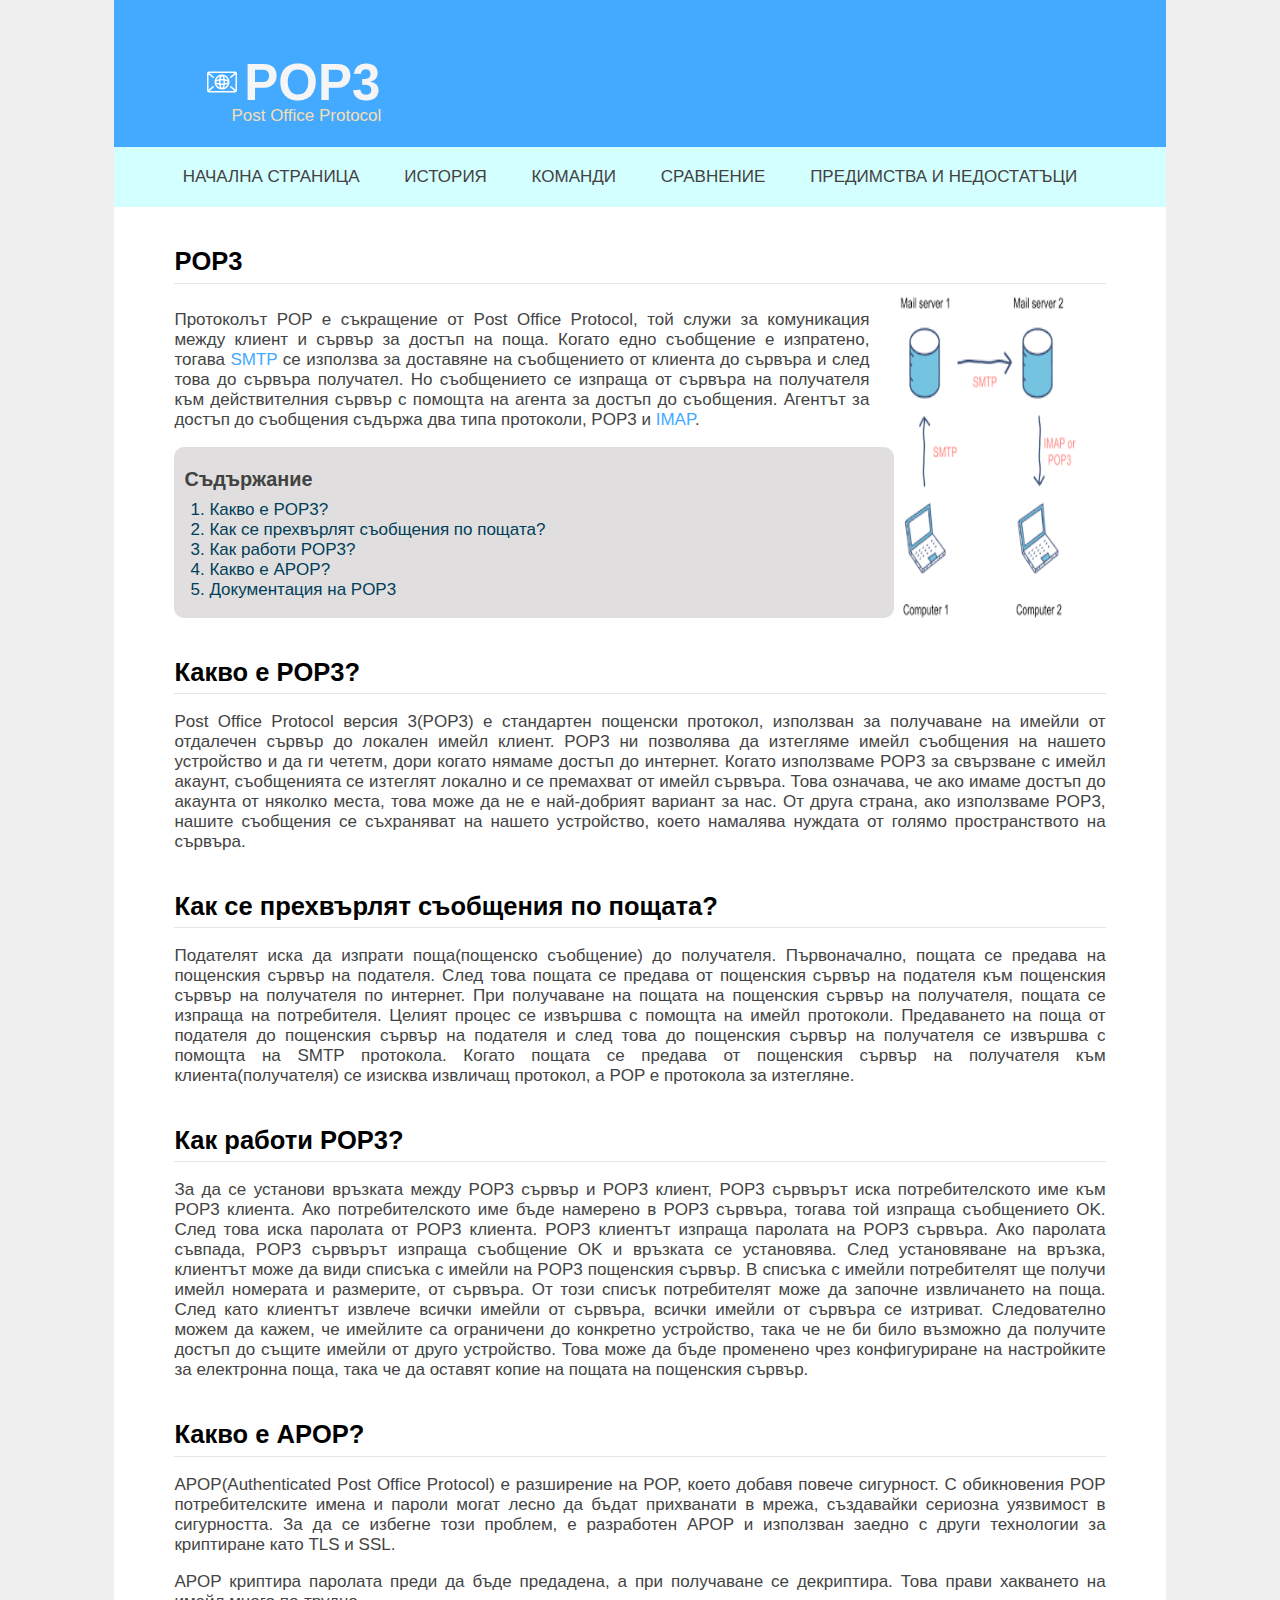
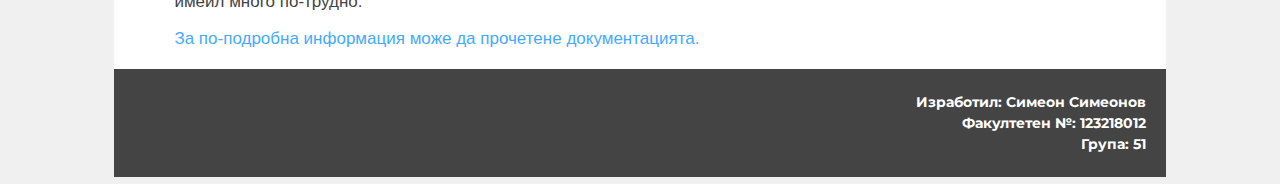
<file: POP3/index.html>
<!DOCTYPE html>
<html lang="en">

<head>
    <meta charset="UTF-8">
    <title>POP3 - Post Office Protocol</title>
    <link rel="icon" href="img/pop3_icon.png" type="image/x-icon">
    <link rel="stylesheet" href="style/style.css">
</head>

<body>
    <header>
        <h1><img src="img/mail_icon.png" alt="logo"> POP3</h1>
        <span>Post Office Protocol</span>
    </header>
    <nav>
        <a href="index.html">Начална страница</a>
        <a href="history.html">История</a>
        <a href="commands.html">Команди</a>
        <a href="comparisons.html">Сравнение</a>
        <a href="advantages_disadvantages.html">Предимства и недостатъци</a>
    </nav>

    <div class="main-wrapper">
        <article>
            <h2>POP3</h2>
            <hr>
            <div class="container">
                <div>
                    <p>Протоколът POP е съкращение от Post Office Protocol, той служи за комуникация между клиент и сървър за достъп на поща. Когато едно съобщение е изпратено, тогава <a href="smtp.html">SMTP</a> се използва за доставяне на съобщението от
                        клиента до сървъра и след това до сървъра получател. Но съобщението се изпраща от сървъра на получателя към действителния сървър с помощта на агента за достъп до съобщения. Агентът за достъп до съобщения съдържа два типа протоколи,
                        POP3 и <a href="imap.html">IMAP</a>.</p>

                    <div class="page_content">
                        <h3>Съдържание</h3>
                        <ol>
                            <li><a href="#pop3">Какво е POP3?</a></li>
                            <li><a href="#email_sending">Как се прехвърлят съобщения по пощата?</a></li>
                            <li><a href="#pop_workflow">Как работи POP3?</a></li>
                            <li><a href="#аpop">Какво е APOP?</a></li>
                            <li><a href="https://www.ietf.org/rfc/rfc1939.txt">Документация на POP3</a></li>
                        </ol>
                    </div>
                </div>
                <img src="img/mail_transfer.png" alt="How mail is transferred">
            </div>

            <h2 id="pop3">Какво е POP3?</h2>
            <hr>
            <p>Post Office Protocol версия 3(POP3) е стандартен пощенски протокол, използван за получаване на имейли от отдалечен сървър до локален имейл клиент. POP3 ни позволява да изтегляме имейл съобщения на нашето устройство и да ги чететм, дори когато
                нямаме достъп до интернет. Когато използваме POP3 за свързване с имейл акаунт, съобщенията се изтеглят локално и се премахват от имейл сървъра. Това означава, че ако имаме достъп до акаунта от няколко места, това може да не е най-добрият
                вариант за нас. От друга страна, ако използваме POP3, нашите съобщения се съхраняват на нашето устройство, което намалява нуждата от голямо пространството на сървъра.</p>

            <h2 id="email_sending">Как се прехвърлят съобщения по пощата?</h2>
            <hr>
            <p>Подателят иска да изпрати поща(пощенско съобщение) до получателя. Първоначално, пощата се предава на пощенския сървър на подателя. След това пощата се предава от пощенския сървър на подателя към пощенския сървър на получателя по интернет.
                При получаване на пощата на пощенския сървър на получателя, пощата се изпраща на потребителя. Целият процес се извършва с помощта на имейл протоколи. Предаването на поща от подателя до пощенския сървър на подателя и след това до пощенския
                сървър на получателя се извършва с помощта на SMTP протокола. Когато пощата се предава от пощенския сървър на получателя към клиента(получателя) се изисква извличащ протокол, а POP е протокола за изтегляне.</p>

            <h2 id="pop_workflow">Как работи POP3?</h2>
            <hr>
            <p>За да се установи връзката между POP3 сървър и POP3 клиент, POP3 сървърът иска потребителското име към POP3 клиента. Ако потребителското име бъде намерено в POP3 сървъра, тогава той изпраща съобщението OK. След това иска паролата от POP3 клиента.
                POP3 клиентът изпраща паролата на POP3 сървъра. Ако паролата съвпада, POP3 сървърът изпраща съобщение OK и връзката се установява. След установяване на връзка, клиентът може да види списъка с имейли на POP3 пощенския сървър. В списъка
                с имейли потребителят ще получи имейл номерата и размерите, от сървъра. От този списък потребителят може да започне извличането на поща. След като клиентът извлече всички имейли от сървъра, всички имейли от сървъра се изтриват. Следователно
                можем да кажем, че имейлите са ограничени до конкретно устройство, така че не би било възможно да получите достъп до същите имейли от друго устройство. Това може да бъде променено чрез конфигуриране на настройките за електронна поща, така
                че да оставят копие на пощата на пощенския сървър.</p>

            <h2 id="аpop">Какво е APOP?</h2>
            <hr>
            <p>APOP(Authenticated Post Office Protocol) е разширение на POP, което добавя повече сигурност. С обикновения POP потребителските имена и пароли могат лесно да бъдат прихванати в мрежа, създавайки сериозна уязвимост в сигурността. За да се избегне
                този проблем, е разработен APOP и използван заедно с други технологии за криптиране като TLS и SSL.</p>
            <p>APOP криптира паролата преди да бъде предадена, а при получаване се декриптира. Това прави хакването на имейл много по-трудно.</p>

            <a href="https://www.ietf.org/rfc/rfc1939.txt">За по-подробна информация може да прочетене документацията.</a>


        </article>
    </div>

    <footer>
        <h3>Изработил: Симеон Симеонов</h3>
        <h4>Факултетен №: 123218012</h4>
        <h4>Група: 51</h4>
    </footer>
</body>

</html>
</file>
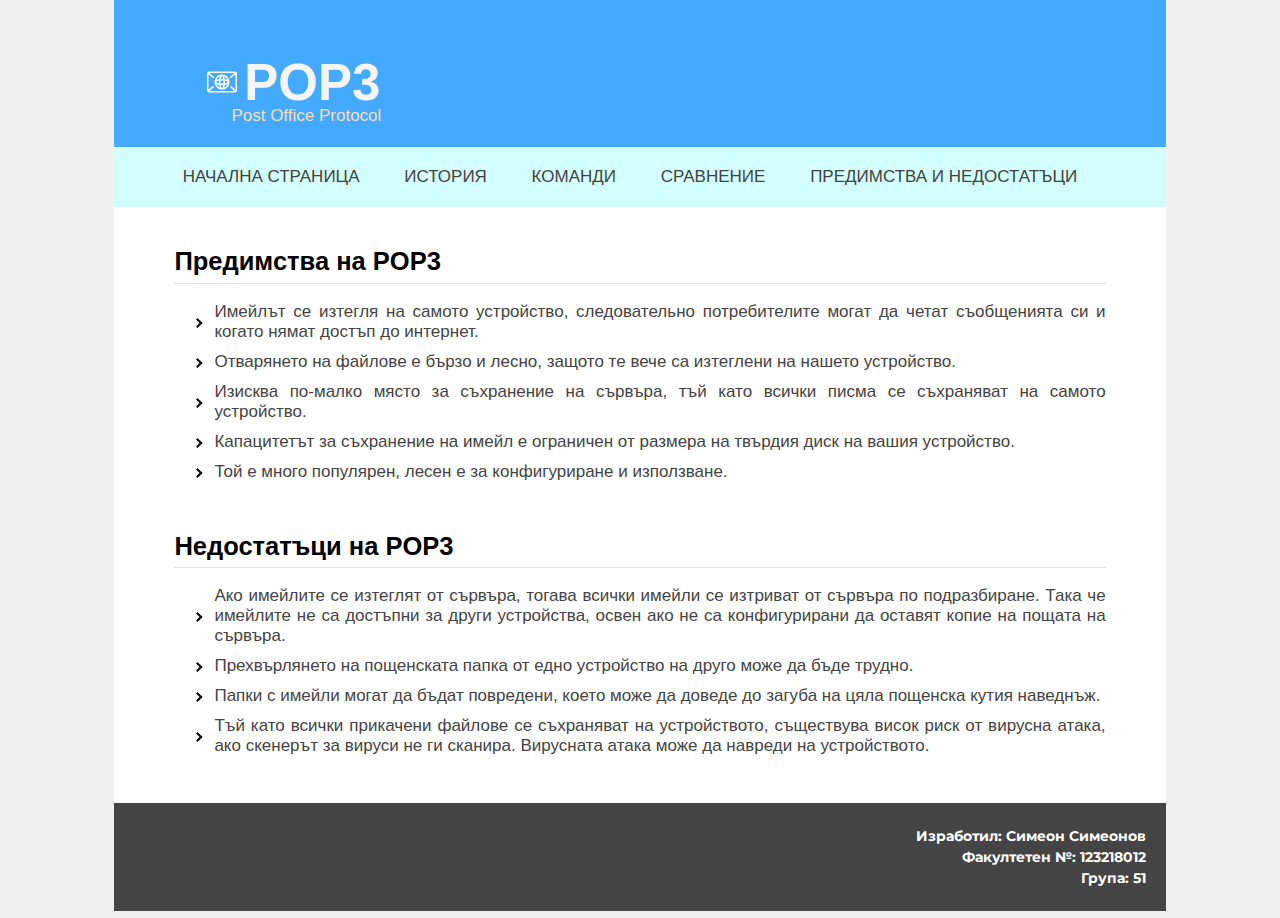
<file: POP3/advantages_disadvantages.html>
<!DOCTYPE html>
<html lang="en">

<head>
    <meta charset="UTF-8">
    <title>POP3 - Advantages and disadvantages</title>
    <link rel="icon" href="img/pop3_icon.png" type="image/x-icon">
    <link rel="stylesheet" href="style/style.css">
</head>

<body>
    <header>
        <h1><img src="img/mail_icon.png" alt="logo"> POP3</h1>
        <span>Post Office Protocol</span>
    </header>
    <nav>
        <a href="index.html">Начална страница</a>
        <a href="history.html">История</a>
        <a href="commands.html">Команди</a>
        <a href="comparisons.html">Сравнение</a>
        <a href="advantages_disadvantages.html">Предимства и недостатъци</a>
    </nav>

    <div class="main-wrapper">
        <article>
            <h2>Предимства на POP3</h2>
            <hr>
            <ul>
                <li>Имейлът се изтегля на самото устройство, следовательно потребителите могат да четат съобщенията си и когато нямат достъп до интернет.</li>
                <li>Отварянето на файлове е бързо и лесно, защото те вече са изтеглени на нашето устройство.</li>
                <li>Изисква по-малко място за съхранение на сървъра, тъй като всички писма се съхраняват на самото устройство.</li>
                <li>Капацитетът за съхранение на имейл е ограничен от размера на твърдия диск на вашия устройство.</li>
                <li>Той е много популярен, лесен е за конфигуриране и използване.</li>
            </ul>

            <h2>Недостатъци на POP3</h2>
            <hr>
            <ul>
                <li>Ако имейлите се изтеглят от сървъра, тогава всички имейли се изтриват от сървъра по подразбиране. Така че имейлите не са достъпни за други устройства, освен ако не са конфигурирани да оставят копие на пощата на сървъра.</li>
                <li>Прехвърлянето на пощенската папка от едно устройство на друго може да бъде трудно.</li>
                <li>Папки с имейли могат да бъдат повредени, което може да доведе до загуба на цяла пощенска кутия наведнъж.</li>
                <li>Тъй като всички прикачени файлове се съхраняват на устройството, съществува висок риск от вирусна атака, ако скенерът за вируси не ги сканира. Вирусната атака може да навреди на устройството.</li>
            </ul>
        </article>
    </div>

    <footer>
        <h3>Изработил: Симеон Симеонов</h3>
        <h4>Факултетен №: 123218012</h4>
        <h4>Група: 51</h4>
    </footer>
</body>

</html>
</file>
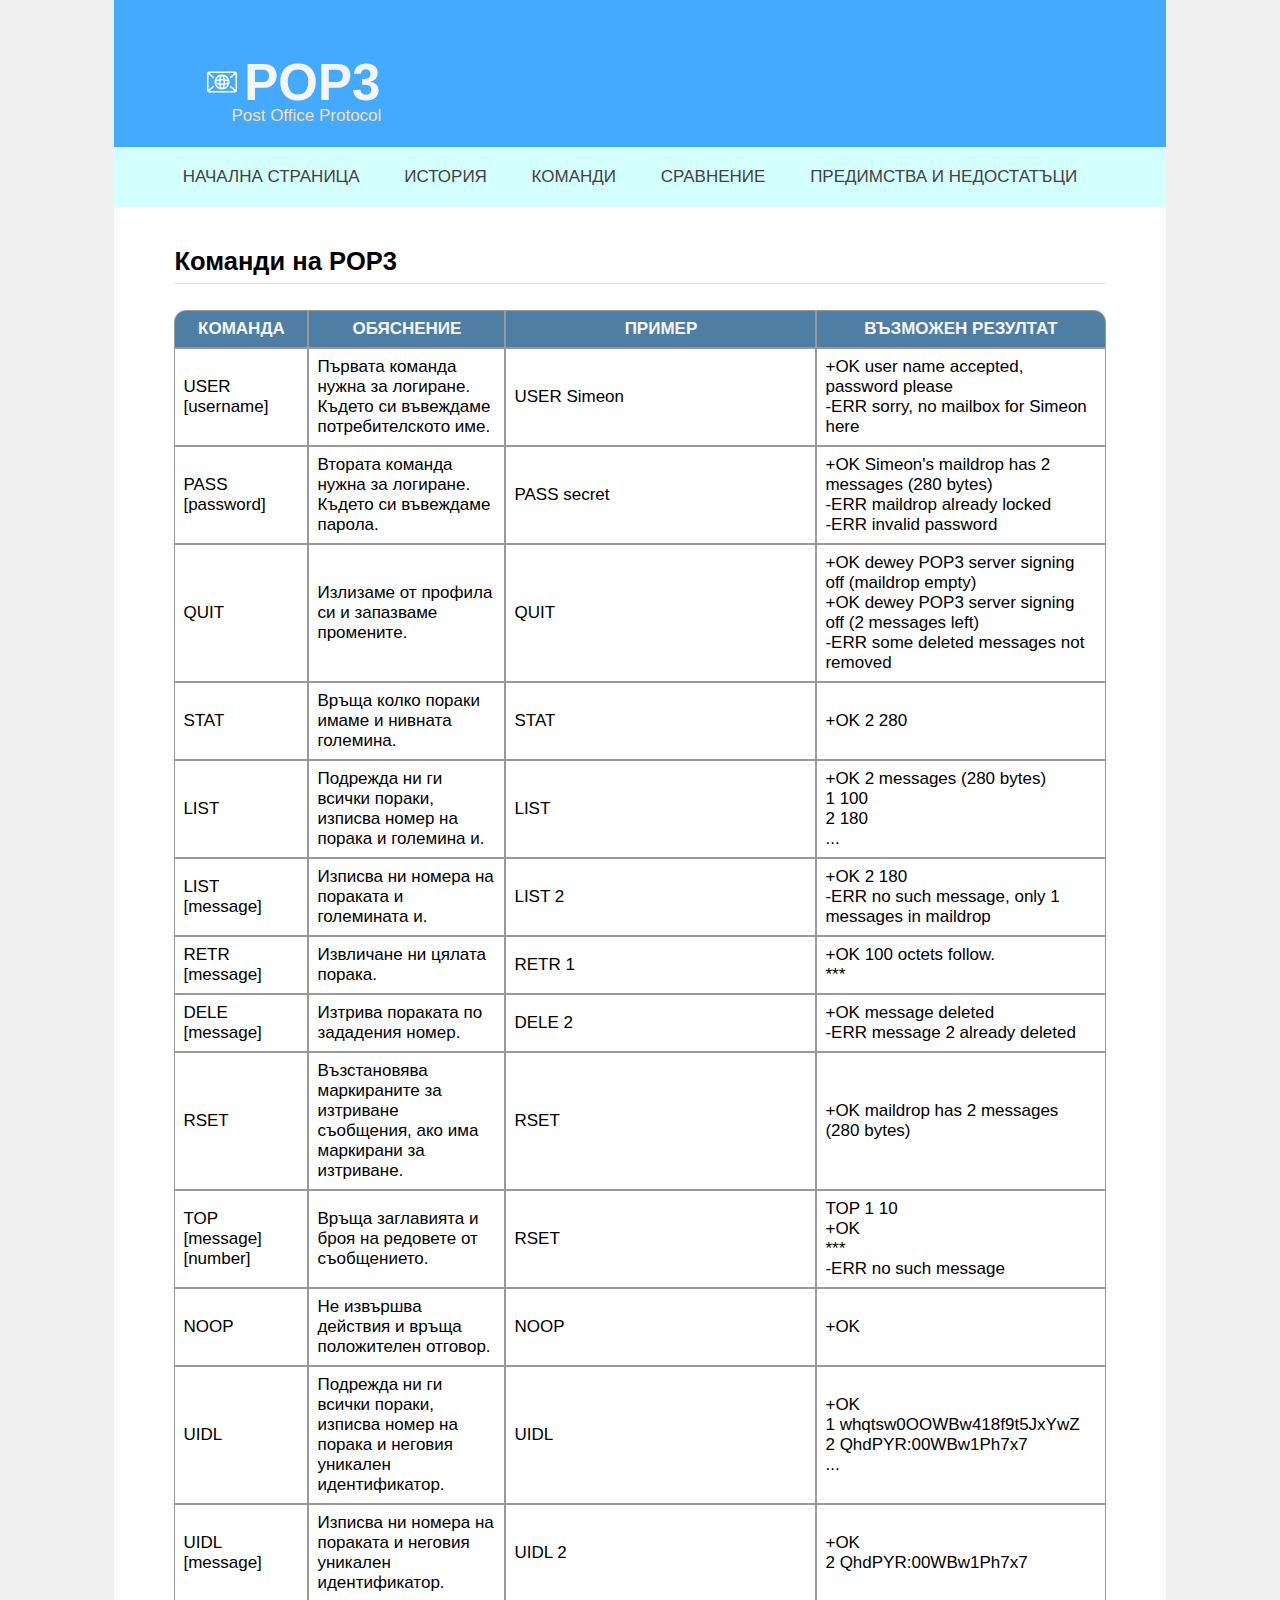
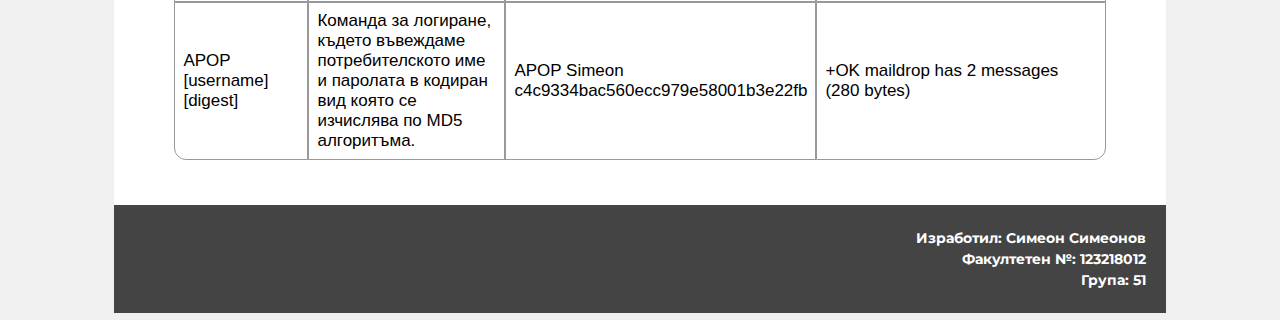
<file: POP3/commands.html>
<!DOCTYPE html>
<html lang="en">

<head>
    <meta charset="UTF-8">
    <title>POP3 - Commands</title>
    <link rel="icon" href="img/pop3_icon.png" type="image/x-icon">
    <link rel="stylesheet" href="style/style.css">
</head>

<body>
    <header>
        <h1><img src="img/mail_icon.png" alt="logo"> POP3</h1>
        <span>Post Office Protocol</span>
    </header>
    <nav>
        <a href="index.html">Начална страница</a>
        <a href="history.html">История</a>
        <a href="commands.html">Команди</a>
        <a href="comparisons.html">Сравнение</a>
        <a href="advantages_disadvantages.html">Предимства и недостатъци</a>
    </nav>

    <div class="main-wrapper">
        <article>
            <h2>Команди на POP3</h2>
            <hr>
            <table>
                <tr>
                    <th class="command">КОМАНДА</th>
                    <th class="explanation">ОБЯСНЕНИЕ</th>
                    <th class="example">ПРИМЕР</th>
                    <th class="result">ВЪЗМОЖЕН РЕЗУЛТАТ</th>
                </tr>
                <tr>
                    <td>USER [username]</td>
                    <td>Първата команда нужна за логиране. Където си въвеждаме потребителското име.</td>
                    <td>USER Simeon</td>
                    <td>+OK user name accepted, password please <br>-ERR sorry, no mailbox for Simeon here</td>
                </tr>
                <tr>
                    <td>PASS [password]</td>
                    <td>Втората команда нужна за логиране. Където си въвеждаме парола.</td>
                    <td>PASS secret</td>
                    <td>+OK Simeon's maildrop has 2 messages (280 bytes) <br>-ERR maildrop already locked <br>-ERR invalid password</td>
                </tr>
                <tr>
                    <td>QUIT</td>
                    <td>Излизаме от профила си и запазваме промените.</td>
                    <td>QUIT</td>
                    <td>+OK dewey POP3 server signing off (maildrop empty) <br>+OK dewey POP3 server signing off (2 messages left) <br>-ERR some deleted messages not removed</td>
                </tr>
                <tr>
                    <td>STAT</td>
                    <td>Връща колко пораки имаме и нивната големина.</td>
                    <td>STAT</td>
                    <td>+OK 2 280</td>
                </tr>
                <tr>
                    <td>LIST</td>
                    <td>Подрежда ни ги всички пораки, изписва номер на порака и големина и.</td>
                    <td>LIST</td>
                    <td>+OK 2 messages (280 bytes) <br>1 100 <br>2 180 <br>...</td>
                </tr>
                <tr>
                    <td>LIST [message]</td>
                    <td>Изписва ни номера на пораката и големината и.</td>
                    <td>LIST 2</td>
                    <td>+OK 2 180 <br>-ERR no such message, only 1 messages in maildrop</td>
                </tr>
                <tr>
                    <td>RETR [message]</td>
                    <td>Извличане ни цялата порака.</td>
                    <td>RETR 1</td>
                    <td>+OK 100 octets follow. <br>***</td>
                </tr>
                <tr>
                    <td>DELE [message]</td>
                    <td>Изтрива пораката по зададения номер.</td>
                    <td>DELE 2</td>
                    <td>+OK message deleted <br>-ERR message 2 already deleted</td>
                </tr>
                <tr>
                    <td>RSET</td>
                    <td>Възстановява маркираните за изтриване съобщения, ако има маркирани за изтриване.</td>
                    <td>RSET</td>
                    <td>+OK maildrop has 2 messages (280 bytes)</td>
                </tr>
                <tr>
                    <td>TOP [message] [number]</td>
                    <td>Връща заглавията и броя на редовете от съобщението.</td>
                    <td>RSET</td>
                    <td>TOP 1 10 <br>+OK <br>*** <br>-ERR no such message</td>
                </tr>
                <tr>
                    <td>NOOP</td>
                    <td>Не извършва действия и връща положителен отговор.</td>
                    <td>NOOP</td>
                    <td>+OK </td>
                </tr>
                <tr>
                    <td>UIDL</td>
                    <td>Подрежда ни ги всички пораки, изписва номер на порака и неговия уникален идентификатор.</td>
                    <td>UIDL</td>
                    <td>+OK <br>1 whqtsw0OOWBw418f9t5JxYwZ <br>2 QhdPYR:00WBw1Ph7x7 <br>... </td>
                </tr>
                <tr>
                    <td>UIDL [message]</td>
                    <td>Изписва ни номера на пораката и неговия уникален идентификатор.</td>
                    <td>UIDL 2</td>
                    <td>+OK <br>2 QhdPYR:00WBw1Ph7x7</td>
                </tr>
                <tr>
                    <td>APOP [username] [digest]</td>
                    <td>Команда за логиране, където въвеждаме потребителското име и паролата в кодиран вид която се изчислява по MD5 алгоритъма.</td>
                    <td>APOP Simeon c4c9334bac560ecc979e58001b3e22fb</td>
                    <td>+OK maildrop has 2 messages (280 bytes)</td>
                </tr>
            </table>

        </article>
    </div>

    <footer>
        <h3>Изработил: Симеон Симеонов</h3>
        <h4>Факултетен №: 123218012</h4>
        <h4>Група: 51</h4>
    </footer>
</body>

</html>
</file>
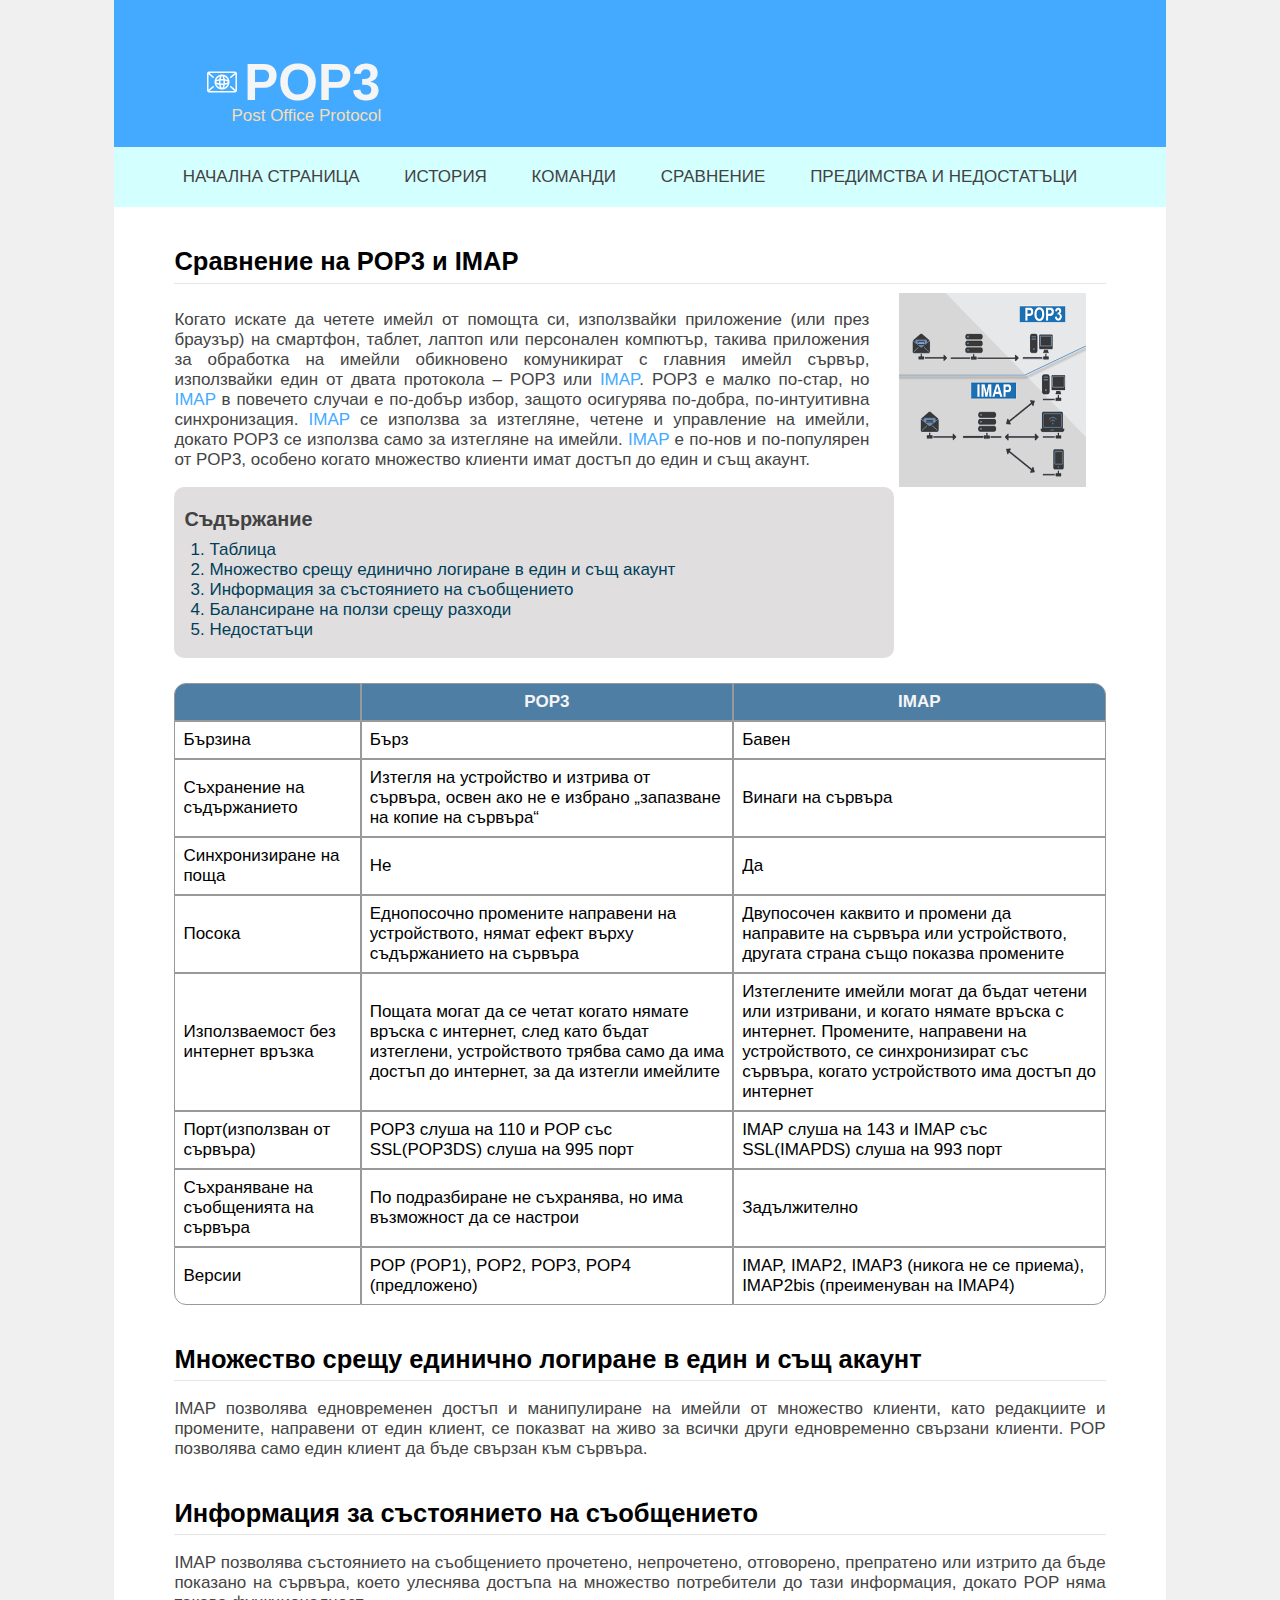
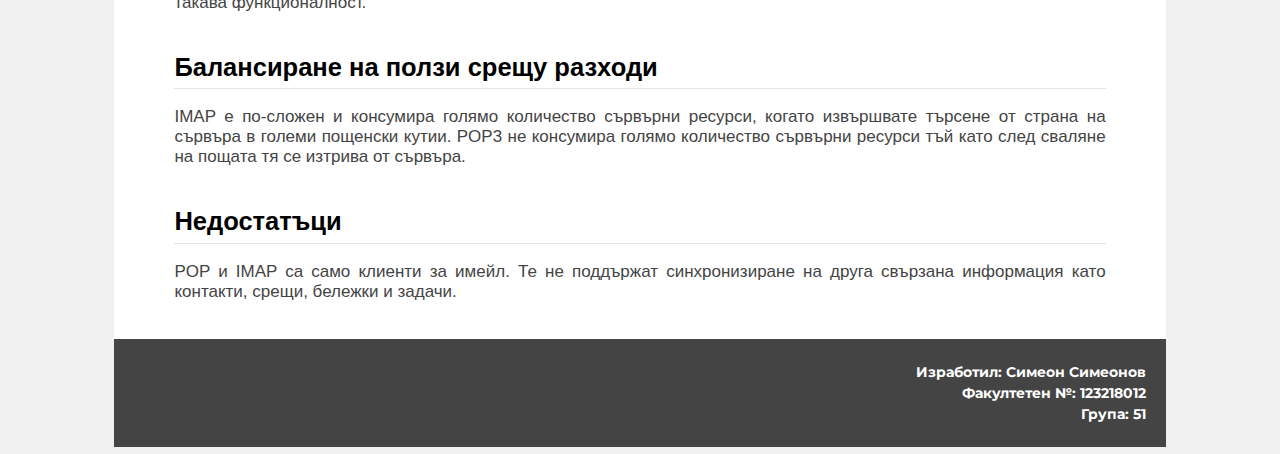
<file: POP3/comparisons.html>
<!DOCTYPE html>
<html lang="en">

<head>
    <meta charset="UTF-8">
    <title>POP3 - Comparison</title>
    <link rel="icon" href="img/pop3_icon.png" type="image/x-icon">
    <link rel="stylesheet" href="style/style.css">
</head>

<body>
    <header>
        <h1><img id="img" src="img/mail_icon.png" alt="logo"> POP3</h1>
        <span>Post Office Protocol</span>
    </header>
    <nav>
        <a href="index.html">Начална страница</a>
        <a href="history.html">История</a>
        <a href="commands.html">Команди</a>
        <a href="comparisons.html">Сравнение</a>
        <a href="advantages_disadvantages.html">Предимства и недостатъци</a>
    </nav>

    <div class="main-wrapper">
        <article>
            <h2>Сравнение на POP3 и IMAP </h2>
            <hr>
            <div class="container">
                <p>Когато искате да четете имейл от помощта си, използвайки приложение (или през браузър) на смартфон, таблет, лаптоп или персонален компютър, такива приложения за обработка на имейли обикновено комуникират с главния имейл сървър, използвайки
                    един от двата протокола – POP3 или <a href="imap.html">IMAP</a>. POP3 е малко по-стар, но <a href="imap.html">IMAP</a> в повечето случаи е по-добър избор, защото осигурява по-добра, по-интуитивна синхронизация. <a href="imap.html">IMAP</a>                    се използва за изтегляне, четене и управление на имейли, докато POP3 се използва само за изтегляне на имейли. <a href="imap.html">IMAP</a> е по-нов и по-популярен от POP3, особено когато множество клиенти имат достъп до един и същ
                    акаунт.
                </p>
                <img src="img/pop_vs_imap.png" alt="POP vs IMAP">
            </div>

            <div class="page_content">
                <h3>Съдържание</h3>
                <ol>
                    <li><a href="#table">Таблица</a></li>
                    <li><a href="#multi_login">Множество срещу единично логиране в един и същ акаунт</a></li>
                    <li><a href="#message_condition">Информация за състоянието на съобщението</a></li>
                    <li><a href="#balance">Балансиране на ползи срещу разходи</a></li>
                    <li><a href="#disadvantages">Недостатъци</a></li>
                </ol>
            </div>

            <table id="table">
                <tr>
                    <th clas="description"></th>
                    <th class="content">POP3</th>
                    <th class="content">IMAP</th>
                </tr>
                <tr>
                    <td>Бързина</td>
                    <td>Бърз</td>
                    <td>Бавен</td>
                </tr>
                <tr>
                    <td>Съхранение на съдържанието</td>
                    <td>Изтегля на устройство и изтрива от сървъра, освен ако не е избрано „запазване на копие на сървъра“</td>
                    <td>Винаги на сървъра</td>
                </tr>
                <tr>
                    <td>Синхронизиране на поща</td>
                    <td>Не</td>
                    <td>Да</td>
                </tr>
                <tr>
                    <td>Посока</td>
                    <td>Еднопосочно промените направени на устройството, нямат ефект върху съдържанието на сървъра</td>
                    <td>Двупосочен каквито и промени да направите на сървъра или устройството, другата страна също показва промените</td>
                </tr>
                <tr>
                    <td>Използваемост без интернет връзка</td>
                    <td>Пощата могат да се четат когато нямате връска с интернет, след като бъдат изтеглени, устройството трябва само да има достъп до интернет, за да изтегли имейлите</td>
                    <td>Изтеглените имейли могат да бъдат четени или изтривани, и когато нямате връска с интернет. Промените, направени на устройството, се синхронизират със сървъра, когато устройството има достъп до интернет</td>
                </tr>
                <tr>
                    <td>Порт(използван от сървъра)</td>
                    <td>POP3 слуша на 110 и POP със SSL(POP3DS) слуша на 995 порт</td>
                    <td>IMAP слуша на 143 и IMAP със SSL(IMAPDS) слуша на 993 порт</td>
                </tr>
                <tr>
                    <td>Съхраняване на съобщенията на сървъра</td>
                    <td>По подразбиране не съхранява, но има възможност да се настрои</td>
                    <td>Задължително</td>
                </tr>
                <tr>
                    <td>Версии</td>
                    <td>POP (POP1), POP2, POP3, POP4 (предложено)</td>
                    <td>IMAP, IMAP2, IMAP3 (никога не се приема), IMAP2bis (преименуван на IMAP4)</td>
                </tr>
            </table>

            <h2 id="multi_login">Множество срещу единично логиране в един и същ акаунт</h2>
            <hr>
            <p>IMAP позволява едновременен достъп и манипулиране на имейли от множество клиенти, като редакциите и промените, направени от един клиент, се показват на живо за всички други едновременно свързани клиенти. POP позволява само един клиент да бъде
                свързан към сървъра.</p>

            <h2 id="message_condition">Информация за състоянието на съобщението</h2>
            <hr>
            <p>IMAP позволява състоянието на съобщението прочетено, непрочетено, отговорено, препратено или изтрито да бъде показано на сървъра, което улеснява достъпа на множество потребители до тази информация, докато POP няма такава функционалност.</p>

            <h2 id="balance">Балансиране на ползи срещу разходи</h2>
            <hr>
            <p>IMAP е по-сложен и консумира голямо количество сървърни ресурси, когато извършвате търсене от страна на сървъра в големи пощенски кутии. POP3 не консумира голямо количество сървърни ресурси тъй като след сваляне на пощата тя се изтрива от
                сървъра.
            </p>

            <h2 id="disadvantages">Недостатъци</h2>
            <hr>
            <p>POP и IMAP са само клиенти за имейл. Те не поддържат синхронизиране на друга свързана информация като контакти, срещи, бележки и задачи.</p>

        </article>
    </div>

    <footer>
        <h3>Изработил: Симеон Симеонов</h3>
        <h4>Факултетен №: 123218012</h4>
        <h4>Група: 51</h4>
    </footer>
</body>

</html>
</file>
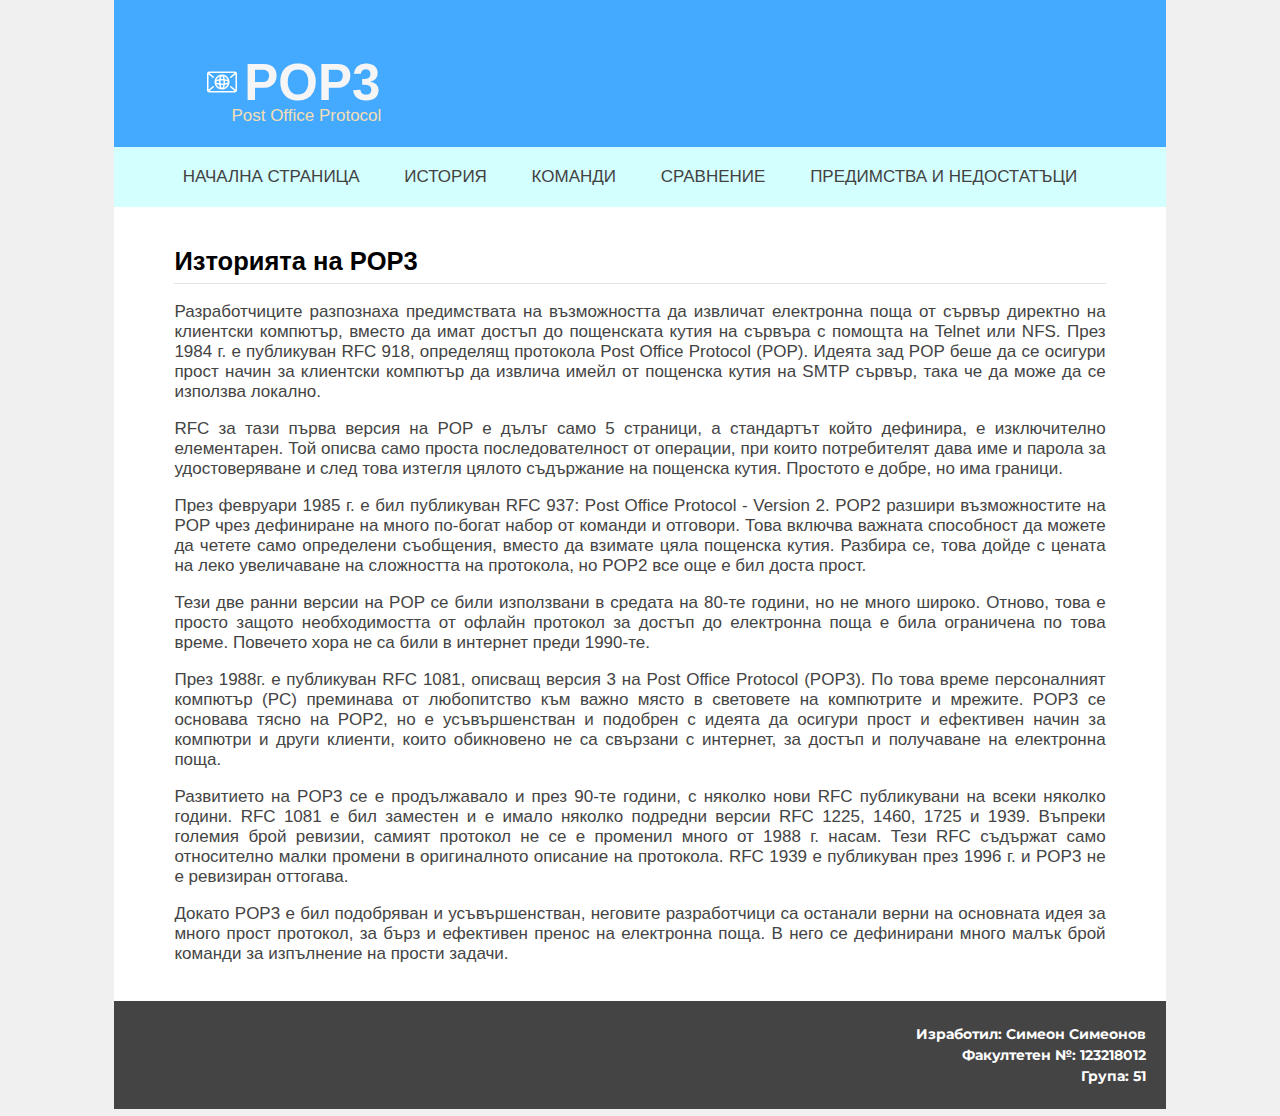
<file: POP3/history.html>
<!DOCTYPE html>
<html lang="en">

<head>
    <meta charset="UTF-8">
    <title>POP3 - History</title>
    <link rel="icon" href="img/pop3_icon.png" type="image/x-icon">
    <link rel="stylesheet" href="style/style.css">
</head>

<body>
    <header>
        <h1><img src="img/mail_icon.png" alt="logo"> POP3</h1>
        <span>Post Office Protocol</span>
    </header>
    <nav>
        <a href="index.html">Начална страница</a>
        <a href="history.html">История</a>
        <a href="commands.html">Команди</a>
        <a href="comparisons.html">Сравнение</a>
        <a href="advantages_disadvantages.html">Предимства и недостатъци</a>
    </nav>

    <div class="main-wrapper">
        <article>
            <h2>Изторията на POP3</h2>
            <hr>
            <p>Разработчиците разпознаха предимствата на възможността да извличат електронна поща от сървър директно на клиентски компютър, вместо да имат достъп до пощенската кутия на сървъра с помощта на Telnet или NFS. През 1984 г. е публикуван RFC 918,
                определящ протокола Post Office Protocol (POP). Идеята зад POP беше да се осигури прост начин за клиентски компютър да извлича имейл от пощенска кутия на SMTP сървър, така че да може да се използва локално.</p>

            <p>RFC за тази първа версия на POP е дълъг само 5 страници, а стандартът който дефинира, е изключително елементарен. Той описва само проста последователност от операции, при които потребителят дава име и парола за удостоверяване и след това изтегля
                цялото съдържание на пощенска кутия. Простото е добре, но има граници.</p>

            <p>През февруари 1985 г. е бил публикуван RFC 937: Post Office Protocol - Version 2. POP2 разшири възможностите на POP чрез дефиниране на много по-богат набор от команди и отговори. Това включва важната способност да можете да четете само определени
                съобщения, вместо да взимате цяла пощенска кутия. Разбира се, това дойде с цената на леко увеличаване на сложността на протокола, но POP2 все още е бил доста прост.</p>

            <p>Тези две ранни версии на POP се били използвани в средата на 80-те години, но не много широко. Отново, това е просто защото необходимостта от офлайн протокол за достъп до електронна поща е била ограничена по това време. Повечето хора не са
                били в интернет преди 1990-те.</p>

            <p>През 1988г. е публикуван RFC 1081, описващ версия 3 на Post Office Protocol (POP3). По това време персоналният компютър (PC) преминава от любопитство към важно място в световете на компютрите и мрежите. POP3 се основава тясно на POP2, но е
                усъвършенстван и подобрен с идеята да осигури прост и ефективен начин за компютри и други клиенти, които обикновено не са свързани с интернет, за достъп и получаване на електронна поща.</p>

            <p>Развитието на POP3 се е продължавало и през 90-те години, с няколко нови RFC публикувани на всеки няколко години. RFC 1081 е бил заместен и е имало няколко подредни версии RFC 1225, 1460, 1725 и 1939. Въпреки големия брой ревизии, самият протокол
                не се е променил много от 1988 г. насам. Тези RFC съдържат само относително малки промени в оригиналното описание на протокола. RFC 1939 е публикуван през 1996 г. и POP3 не е ревизиран оттогава.</p>

            <p>Докато POP3 е бил подобряван и усъвършенстван, неговите разработчици са останали верни на основната идея за много прост протокол, за бърз и ефективен пренос на електронна поща. В него се дефинирани много малък брой команди за изпълнение на
                прости задачи.</p>

        </article>
    </div>

    <footer>
        <h3>Изработил: Симеон Симеонов</h3>
        <h4>Факултетен №: 123218012</h4>
        <h4>Група: 51</h4>
    </footer>
</body>

</html>
</file>
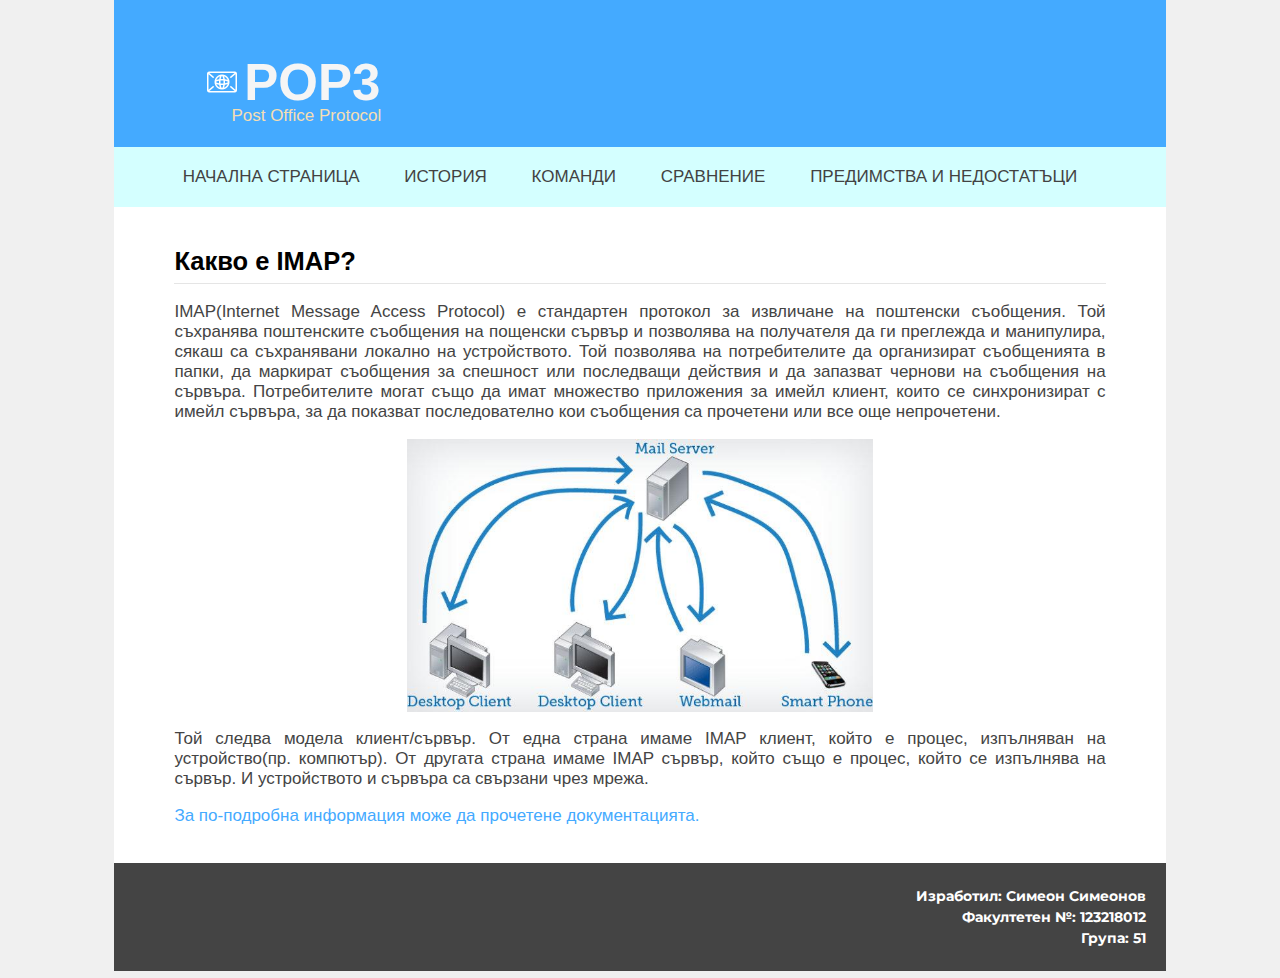
<file: POP3/imap.html>
<!DOCTYPE html>
<html lang="en">

<head>
    <meta charset="UTF-8">
    <title>POP3 - What is IMAP?</title>
    <link rel="icon" href="img/pop3_icon.png" type="image/x-icon">
    <link rel="stylesheet" href="style/style.css">
</head>

<body>
    <header>
        <h1><img src="img/mail_icon.png" alt="logo"> POP3</h1>
        <span>Post Office Protocol</span>
    </header>
    <nav>
        <a href="index.html">Начална страница</a>
        <a href="history.html">История</a>
        <a href="commands.html">Команди</a>
        <a href="comparisons.html">Сравнение</a>
        <a href="advantages_disadvantages.html">Предимства и недостатъци</a>
    </nav>

    <div class="main-wrapper">
        <article>

            <h2>Какво е IMAP?</h2>
            <hr>
            <p>IMAP(Internet Message Access Protocol) е стандартен протокол за извличане на поштенски съобщения. Той съхранява поштенските съобщения на пощенски сървър и позволява на получателя да ги преглежда и манипулира, сякаш са съхранявани локално на
                устройството. Той позволява на потребителите да организират съобщенията в папки, да маркират съобщения за спешност или последващи действия и да запазват чернови на съобщения на сървъра. Потребителите могат също да имат множество приложения
                за имейл клиент, които се синхронизират с имейл сървъра, за да показват последователно кои съобщения са прочетени или все още непрочетени.</p>

            <img src="img/imap.jpg" alt="IMAP image">
            <p>Той следва модела клиент/сървър. От една страна имаме IMAP клиент, който е процес, изпълняван на устройство(пр. компютър). От другата страна имаме IMAP сървър, който също е процес, който се изпълнява на сървър. И устройството и сървъра са
                свързани чрез мрежа.</p>
            <p>
                <a href="https://datatracker.ietf.org/doc/html/rfc3501">За по-подробна информация може да прочетене документацията.</a>
            </p>
        </article>
    </div>

    <footer>
        <h3>Изработил: Симеон Симеонов</h3>
        <h4>Факултетен №: 123218012</h4>
        <h4>Група: 51</h4>
    </footer>
</body>

</html>
</file>
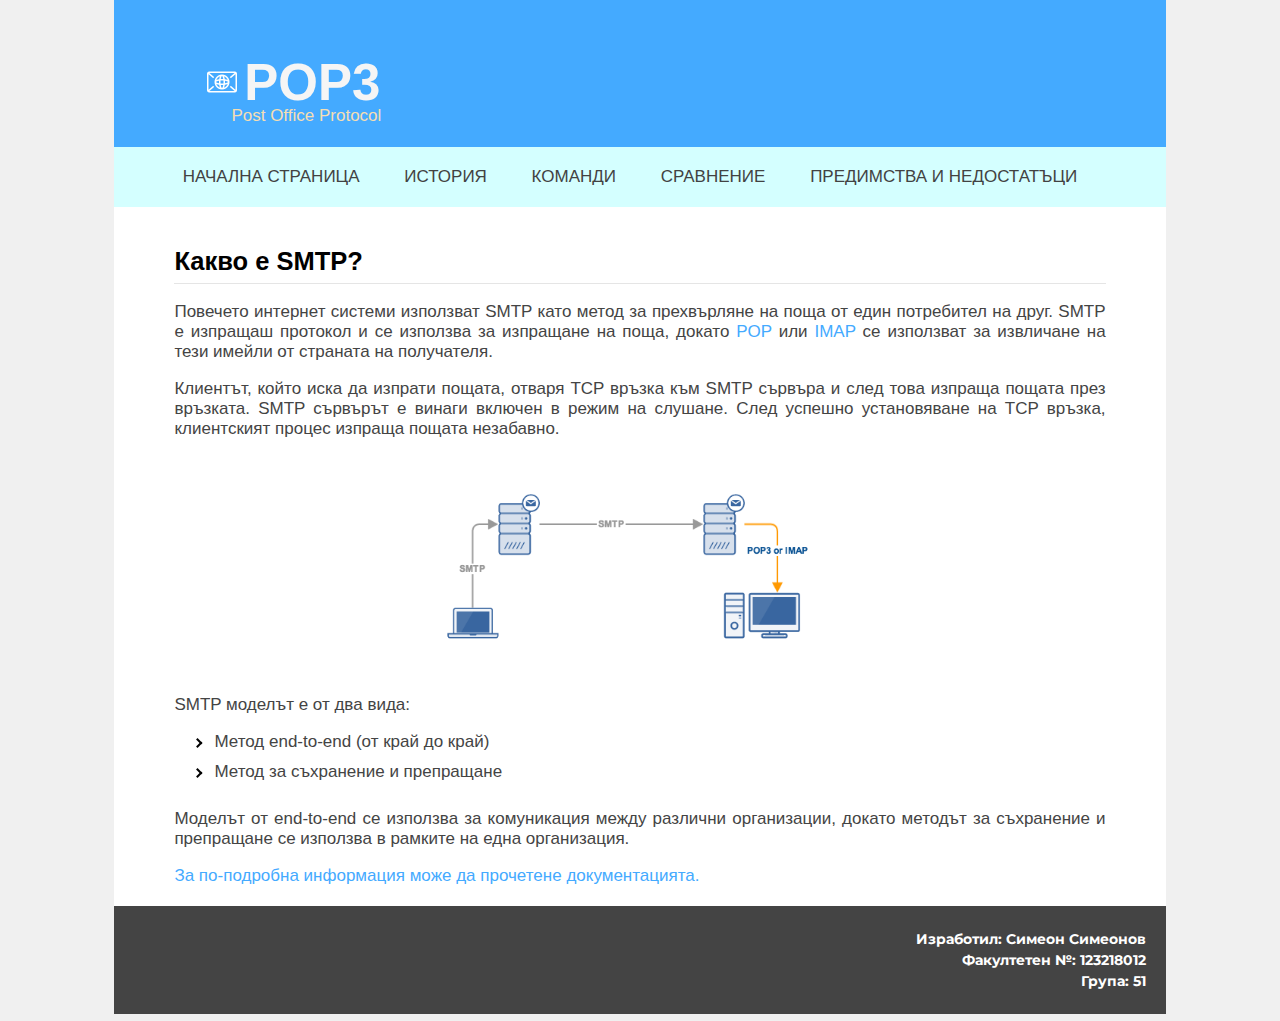
<file: POP3/smtp.html>
<!DOCTYPE html>
<html lang="en">

<head>
    <meta charset="UTF-8">
    <title>POP3 - What is SMTP?</title>
    <link rel="icon" href="img/pop3_icon.png" type="image/x-icon">
    <link rel="stylesheet" href="style/style.css">
</head>

<body>
    <header>
        <h1><img src="img/mail_icon.png" alt="logo"> POP3</h1>
        <span>Post Office Protocol</span>
    </header>
    <nav>
        <a href="index.html">Начална страница</a>
        <a href="history.html">История</a>
        <a href="commands.html">Команди</a>
        <a href="comparisons.html">Сравнение</a>
        <a href="advantages_disadvantages.html">Предимства и недостатъци</a>
    </nav>

    <div class="main-wrapper">
        <article>
            <h2>Какво е SMTP?</h2>
            <hr>
            <p>Повечето интернет системи използват SMTP като метод за прехвърляне на поща от един потребител на друг. SMTP е изпращаш протокол и се използва за изпращане на поща, докато <a href="index.html">POP</a> или <a href="imap.html">IMAP</a> се използват
                за извличане на тези имейли от страната на получателя.
            </p>
            <p>Клиентът, който иска да изпрати пощата, отваря TCP връзка към SMTP сървъра и след това изпраща пощата през връзката. SMTP сървърът е винаги включен в режим на слушане. След успешно установяване на TCP връзка, клиентският процес изпраща пощата
                незабавно.
            </p>
            <img src="img/smtp.png" alt="">
            <p>SMTP моделът е от два вида:</p>
            <ul>
                <li>Метод end-to-end (от край до край)</li>
                <li>Метод за съхранение и препращане</li>
            </ul>
            <p>Моделът от end-to-end се използва за комуникация между различни организации, докато методът за съхранение и препращане се използва в рамките на една организация.</p>
            <a href="https://mailchimp.com/developer/transactional/docs/smtp-integration/">За по-подробна информация може да прочетене документацията.</a>
        </article>
    </div>

    <footer>
        <h3>Изработил: Симеон Симеонов</h3>
        <h4>Факултетен №: 123218012</h4>
        <h4>Група: 51</h4>
    </footer>
</body>

</html>
</file>
<file: POP3/style/style.css>
@import url('https://fonts.googleapis.com/css2?family=Montserrat:ital,wght@1,200&display=swap');
html {
    background: #f0f0f0;
}

body {
    font-family: Hind, sans-serif;
    font-size: 17px;
}

a,
a:link {
    text-decoration: none;
}

a {
    color: #4af;
}

header,
nav,
.main-wrapper,
footer {
    width: 80%;
    float: none;
    clear: both;
    margin: 0 auto;
    overflow: hidden;
    padding: 20px;
}

header {
    margin-top: -15px;
    background: #4af;
    color: #fff;
}

h1 {
    color: whitesmoke;
    font-size: 3em;
    padding: 0 0 0 70px;
    margin-bottom: -15px;
    line-height: 1.4em;
}

h1 img {
    height: 0.7em;
    width: 0.7em;
    margin-right: -10px;
}

header span {
    color: wheat;
    font-size: 1em;
    padding: 0 0 0 97px;
    line-height: 1.4em;
}

nav {
    text-align: center;
    background-color: rgb(212, 255, 255);
}

nav>a,
nav>a:visited {
    color: rgb(66, 66, 66);
    margin: 20px;
    text-transform: uppercase;
}

nav>a:active {
    color: #f00;
}

nav>a:hover {
    color: #4af;
}

nav>a:first-child {
    margin-left: 0;
}

.main-wrapper {
    padding-top: 0;
    background: #fff;
}

article {
    text-align: justify;
    margin: 0 40px;
}

h2 {
    margin-top: 40px;
}

hr {
    margin-top: -15px;
    border: 0;
    height: 0;
    border-top: 1px solid rgba(0, 0, 0, 0.1);
    border-bottom: 1px solid rgba(255, 255, 255, 0.3);
}

p {
    color: #444;
}

ul {
    list-style: none;
}

ul li {
    color: #444;
    position: relative;
    padding-bottom: 10px;
}

ul li:before {
    content: '';
    position: absolute;
    border-right: 2px solid black;
    border-bottom: 2px solid black;
    width: 5px;
    height: 5px;
    top: calc(50% - 4px);
    left: -20px;
    transform: translateY(-50%) rotate(-45deg);
}

.page_content {
    width: 700px;
    padding: 1px 10px;
    background-color: rgb(224, 222, 222);
    border-radius: 10px;
}

.page_content ol {
    padding-left: 25px;
}

.page_content ol li,
.page_content ol li a {
    color: rgb(0, 62, 90);
}

.page_content h3 {
    color: rgb(66, 66, 66);
    margin-bottom: -8px;
}

table {
    margin: 25px 0;
    border-spacing: 0;
}

table td,
table th {
    border: 1px solid #999;
    padding: 0.5rem;
}

table tr:first-child th:first-child {
    border-top-left-radius: 12px;
}

table tr:first-child th:last-child {
    border-top-right-radius: 12px;
}

table tr:last-child td:first-child {
    border-bottom-left-radius: 12px;
}

table tr:last-child td:last-child {
    border-bottom-right-radius: 12px;
}

table th {
    color: whitesmoke;
    background-color: rgb(79, 126, 165);
    text-align: center;
}

table td {
    text-align: left;
}


/* commands table */

table tr th.command {
    width: 20%;
}

table tr th.explanation {
    width: 30%;
}

table tr th.example {
    width: 12%;
}

table tr th.result {
    width: 37%;
}


/* comparisons table */

table tr th.description {
    width: 20%;
}

table tr th.content {
    width: 40%;
}

.main-wrapper img {
    display: block;
    margin: 0 auto;
    width: 50%;
}

.container {
    display: flex;
}

.container p {
    padding-right: 30px;
}

.container img {
    width: 20%;
    padding-right: 20px;
}

footer {
    margin-bottom: -15px;
    background: #444;
    color: #fff;
}

footer h3,
footer h4 {
    font-family: 'Montserrat', sans-serif;
    text-align: right;
    font-size: 0.8em;
    margin: 5px 0;
}
</file>
